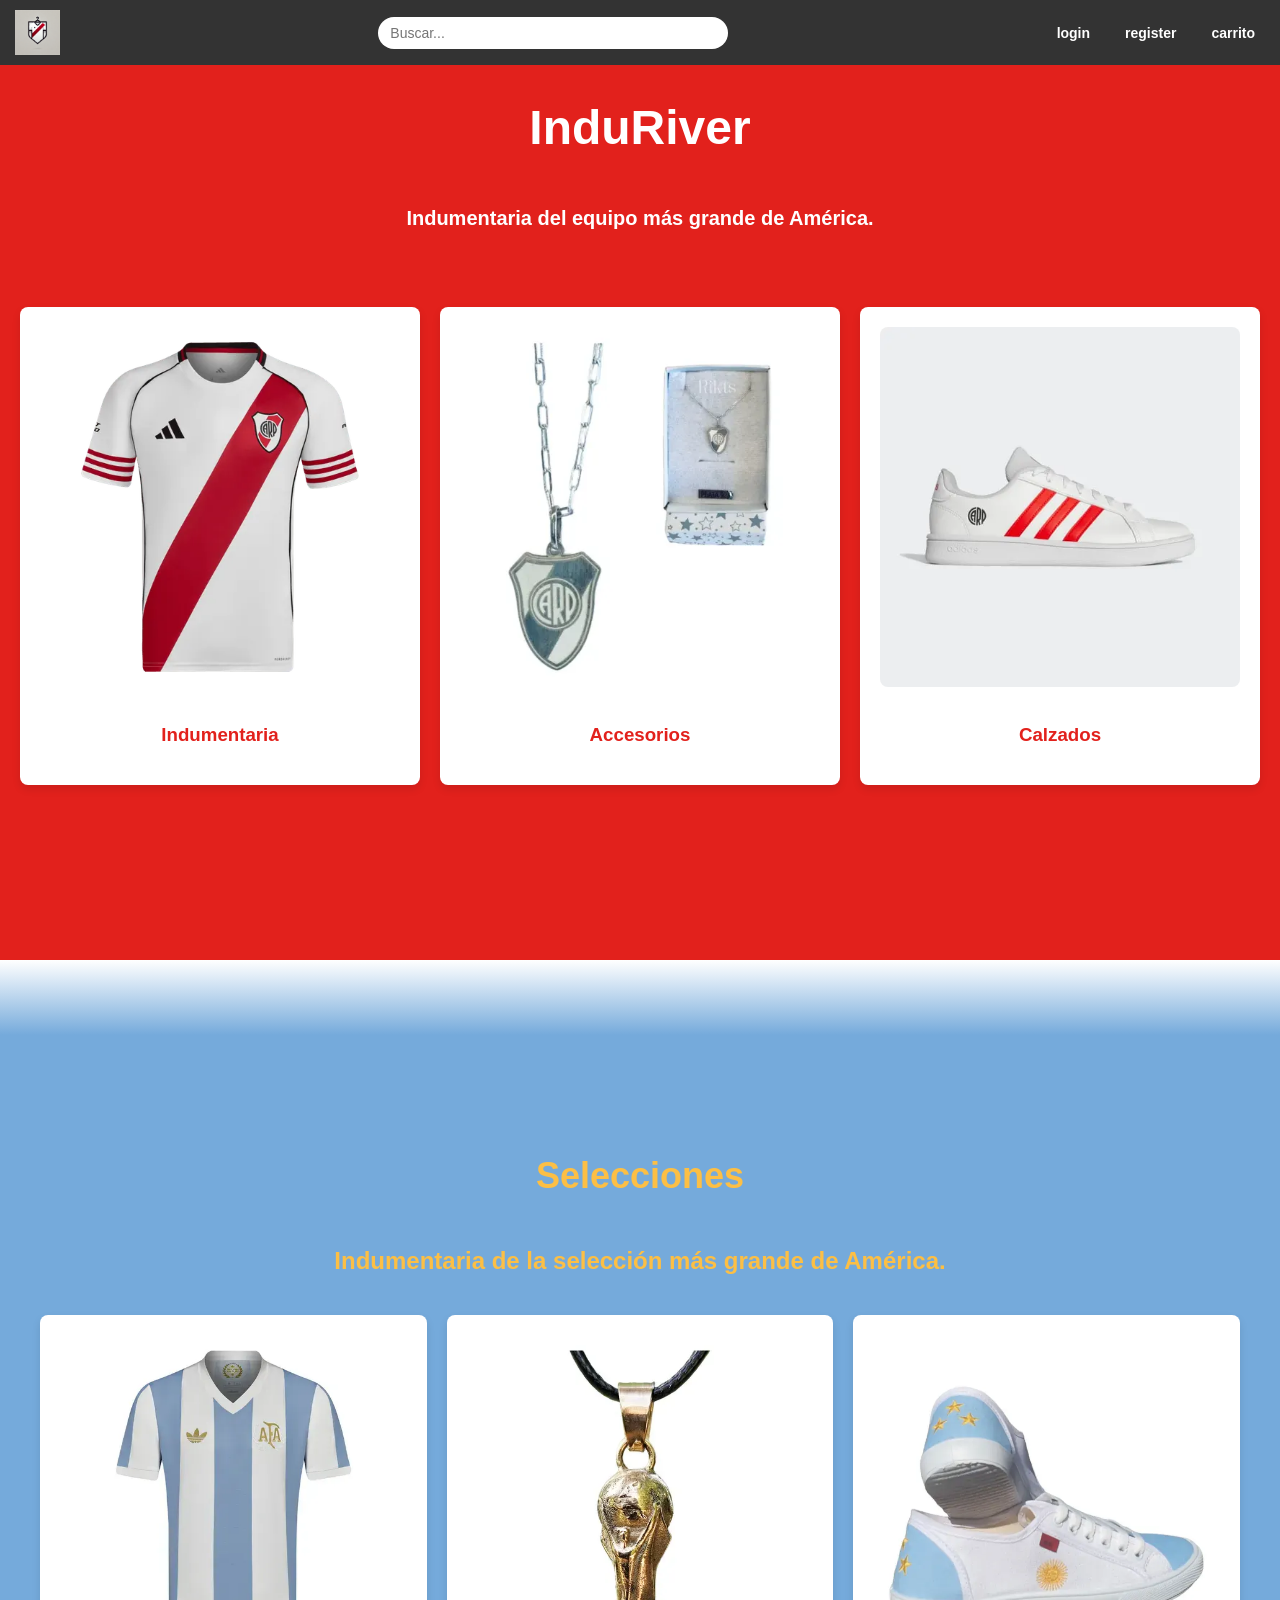
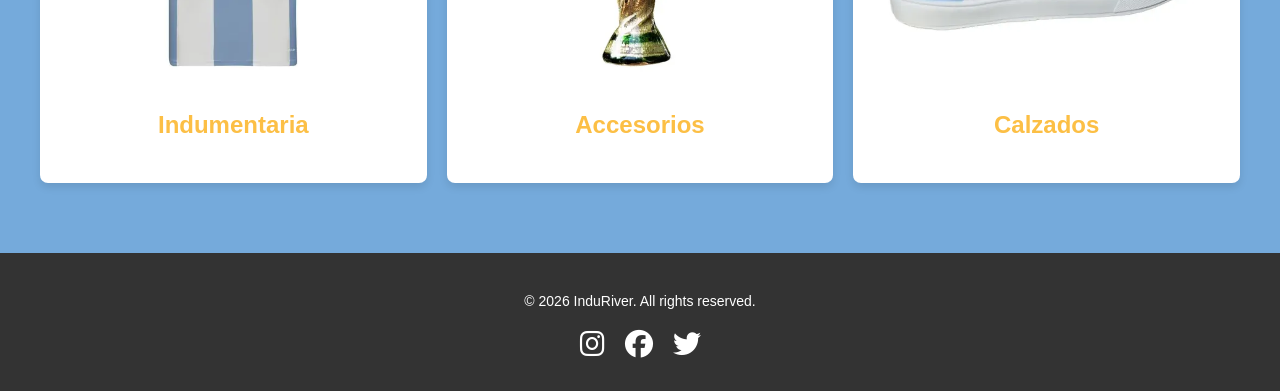
<file: front/index.html>
<!DOCTYPE html>
<html lang="es">
<head>
    <meta charset="UTF-8">
    <meta name="viewport" content="width=device-width, initial-scale=1.0">
    <link rel="stylesheet" href="https://cdnjs.cloudflare.com/ajax/libs/font-awesome/6.4.0/css/all.min.css">
    <link rel="stylesheet" href="index.css">
    <title>InduRiver - Indumentaria del Equipo más Grande de América</title>
</head>
<body>
    <!-- header -->
    <div class="header">
        <div class="icono"><a href="index.html"><img src="img/logo.webp" alt="Logo InduRiver"></a></div>
        <div class="busquera">
            <input type="search" class="search-input" placeholder="Buscar..." aria-label="Buscar">
        </div>
        
        <input type="checkbox" id="menu-toggle" class="menu-toggle">
        <label for="menu-toggle" class="menu-btn"><i class="fas fa-bars"></i></label>
        
        <div class="header-actions">
            <div class="login"><a href="login.html">login</a></div>
            <div class="register"><a href="Register.html">register</a></div>
            <div class="carrito"><a href="backendFunc.html">carrito</a></div>
        </div>
    </div>

    <!-- main -->
    <h1 class="indexMainTitle">InduRiver</h1>
    <h2 class="IndexSubTittle">Indumentaria del equipo más grande de América.</h2>
    
    <div class="productos">
        <div class="producto">
            <a href="indumentariaRiver.html">
                <img src="img/camisetariver.webp" alt="Indumentaria River" class="img">
                <h3>Indumentaria</h3>
            </a>
        </div>
        <div class="producto">
            <a href="accesoriosRiver.html">
                <img src="img/collarriver.webp" alt="Accesorios River" class="img">
                <h3>Accesorios</h3>
            </a>
        </div>
        <div class="producto">
            <a href="calzadosRiver.html">
                <img src="img/ZapatillasRiver.webp" alt="Calzados River" class="img">
                <h3>Calzados</h3>
            </a>
        </div>
    </div>

    <div class="separador"></div>

    <!-- Selecciones -->
    <div class="sectionselecciones">
        <h2 class="SeleccionesSubTitle">Selecciones</h2>
        <h2 class="SeleccionesMiniSubTitle">Indumentaria de la selección más grande de América.</h2>
        <div class="selecionesProductos">
            <div class="seleccionproducto">
                <a href="indumentariaSeleccion.html">
                    <img src="img/camisetaArgentina.webp" alt="Indumentaria Selección" class="img">
                    <h3 class="SeleccionesMiniSubTitle">Indumentaria</h3>
                </a>
            </div>
            <div class="seleccionproducto">
                <a href="accesoriosSeleccion.html">
                    <img src="img/collarArgentina.webp" alt="Accesorios Selección" class="img">
                    <h3 class="SeleccionesMiniSubTitle">Accesorios</h3>
                </a>
            </div>
            <div class="seleccionproducto">
                <a href="calzadosSeleccion.html">
                    <img src="img/ZapatillasArgentina.webp" alt="Calzados Selección" class="img">
                    <h3 class="SeleccionesMiniSubTitle">Calzados</h3>
                </a>
            </div>
        </div>
    </div>

    <!-- footer -->
    <footer>
        <p class="footerText">© 2026 InduRiver. All rights reserved.</p>
        <div class="footer-links">
            <a href="https://www.instagram.com/induriver" class="footerlink" title="Instagram">
                <i class="fab fa-instagram"></i>
            </a>
            <a href="https://www.facebook.com/induriver" class="footerlink" title="Facebook">
                <i class="fab fa-facebook"></i>
            </a>
            <a href="https://www.twitter.com/induriver" class="footerlink" title="Twitter">
                <i class="fab fa-twitter"></i>
            </a>
        </div>
    </footer>
</body>
</html>
</file>
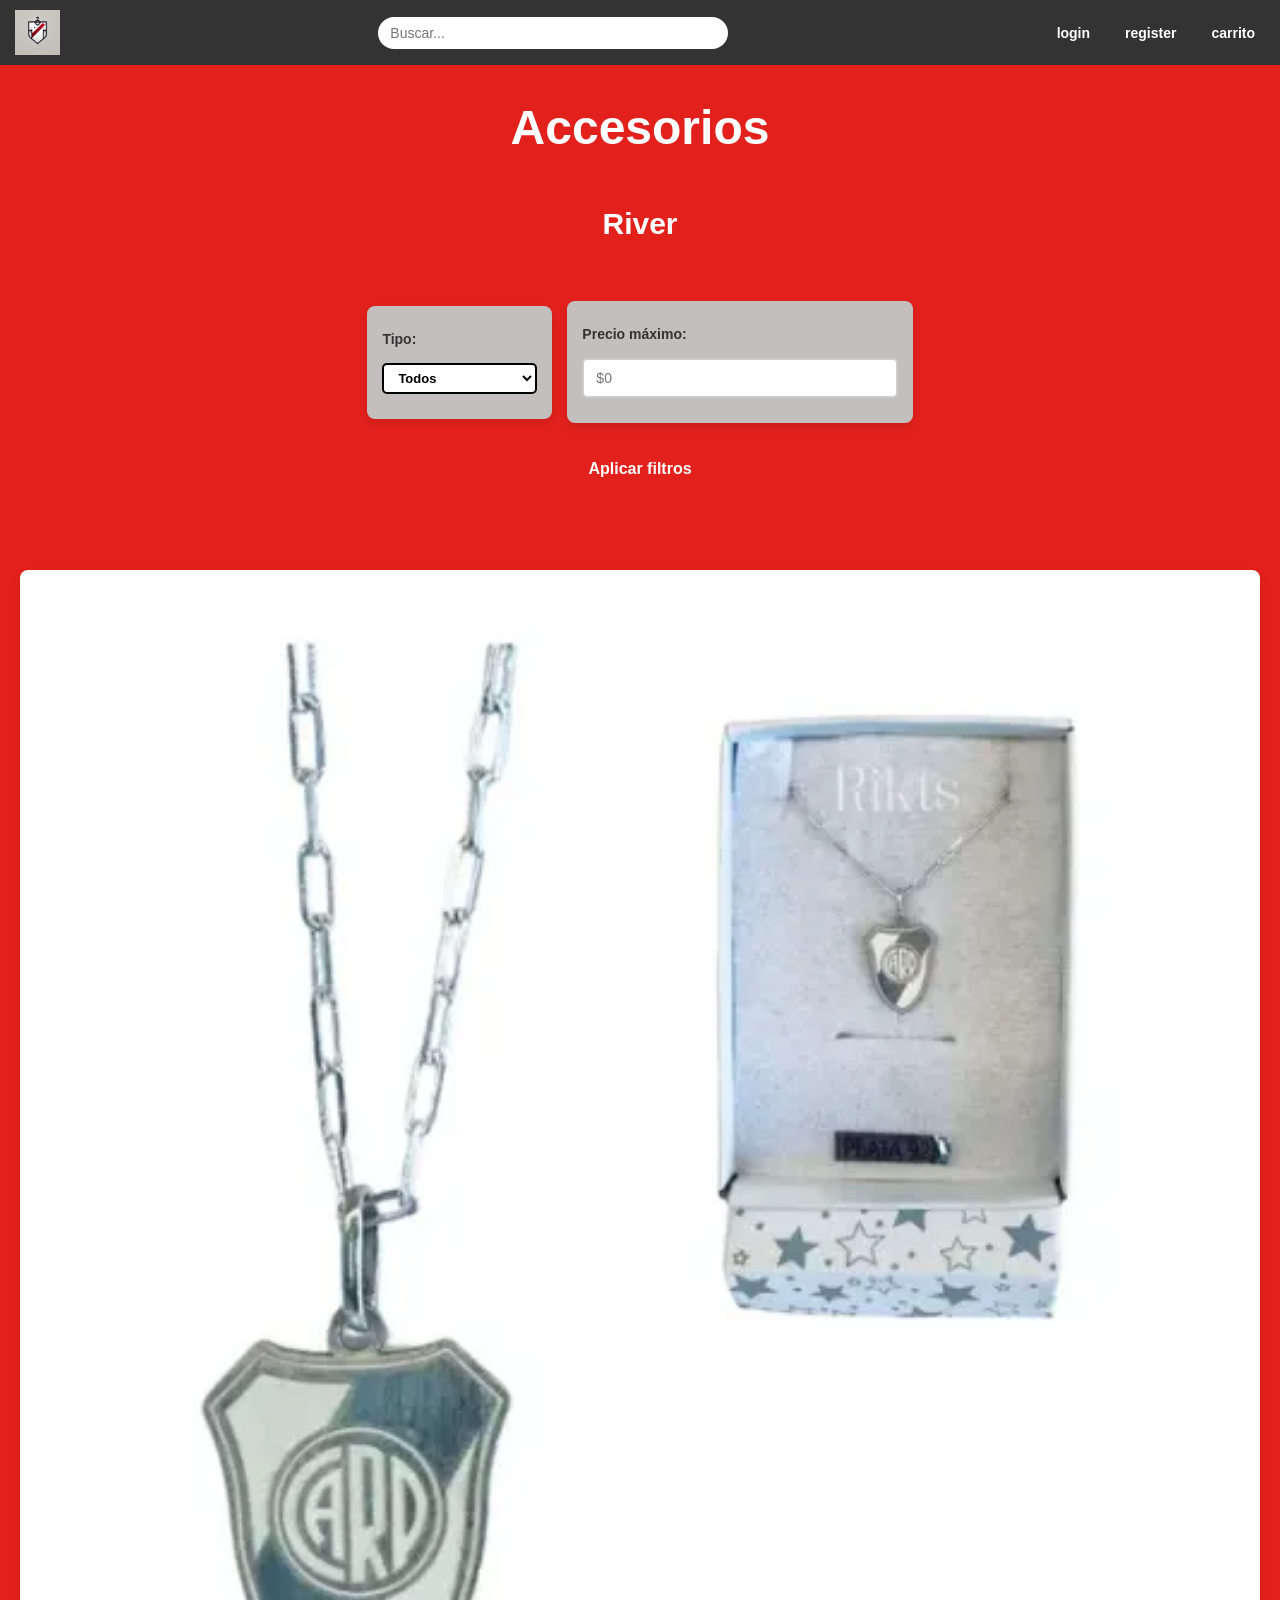
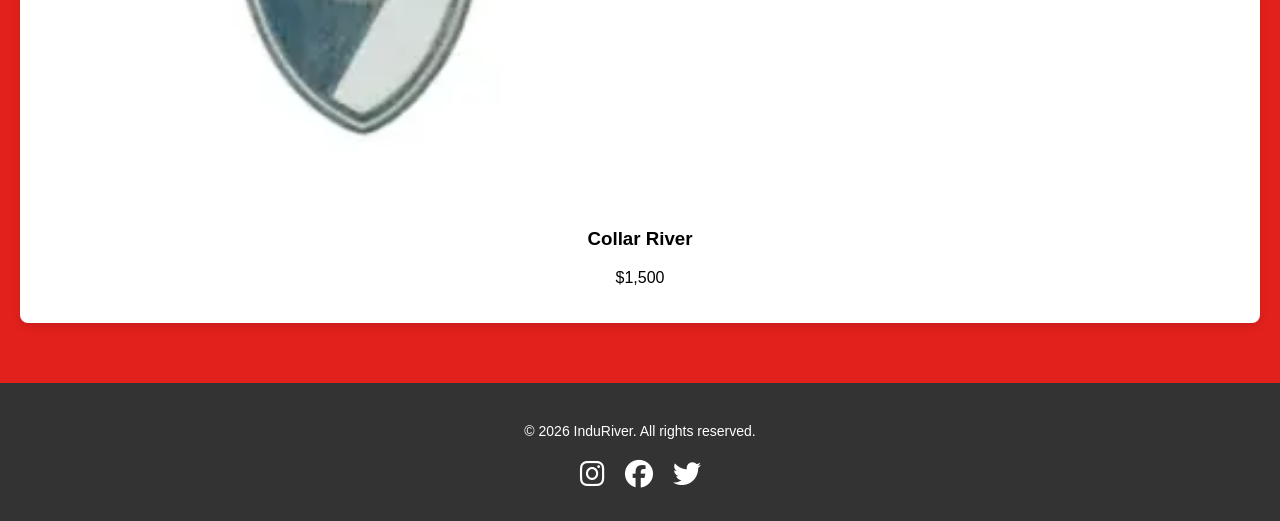
<file: front/accesoriosRiver.html>
<!DOCTYPE html>
<html lang="es">
<head>
    <meta charset="UTF-8">
    <meta name="viewport" content="width=device-width, initial-scale=1.0">
    <link rel="stylesheet" href="https://cdnjs.cloudflare.com/ajax/libs/font-awesome/6.4.0/css/all.min.css">
    <link rel="stylesheet" href="index.css">
    <title>Accesorios River - InduRiver</title>
</head>
<body>
    <div class="header">
        <div class="icono"><a href="index.html"><img src="img/logo.webp" alt="Logo InduRiver"></a></div>
        <div class="busquera">
            <input type="search" class="search-input" placeholder="Buscar..." aria-label="Buscar">
        </div>
        
        <input type="checkbox" id="menu-toggle" class="menu-toggle">
        <label for="menu-toggle" class="menu-btn"><i class="fas fa-bars"></i></label>
        
        <div class="header-actions">
            <div class="login"><a href="login.html">login</a></div>
            <div class="register"><a href="Register.html">register</a></div>
            <div class="carrito"><a href="backendFunc.html">carrito</a></div>
        </div>
    </div>

    <h1 class="InduTittle">Accesorios</h1>
    <h2 class="InduSubTittle">River</h2>
    
    <div class="filtros">
        <div class="filtro-item">
            <label for="tipo">Tipo:</label>
            <select id="tipo" name="tipo">
                <option value="todos">Todos</option>
                <option value="gorras">Gorras</option>
                <option value="bufandas">Bufandas</option>
                <option value="cinturones">Cinturones</option>
                <option value="mochilas">Mochilas</option>
            </select>
        </div>
        <div class="filtro-item">
            <label for="precio">Precio máximo:</label>
            <input type="number" id="precio" name="precio" min="0" step="10" placeholder="$0" class="precio">
        </div>
        <button type="button" class="aplicar-filtros">Aplicar filtros</button>
    </div>

    <div class="productos">
        <!-- Los productos se cargarían aquí desde el backend -->
        <div class="producto">
            <img src="img/collarriver.webp" alt="Collar River" class="img">
            <h3>Collar River</h3>
            <p>$1,500</p>
        </div>
    </div>

    <footer>
        <p class="footerText">© 2026 InduRiver. All rights reserved.</p>
        <div class="footer-links">
            <a href="https://www.instagram.com/induriver" class="footerlink" title="Instagram">
                <i class="fab fa-instagram"></i>
            </a>
            <a href="https://www.facebook.com/induriver" class="footerlink" title="Facebook">
                <i class="fab fa-facebook"></i>
            </a>
            <a href="https://www.twitter.com/induriver" class="footerlink" title="Twitter">
                <i class="fab fa-twitter"></i>
            </a>
        </div>
    </footer>

    <script src="fecth.js"></script>
</body>
</html>
</file>
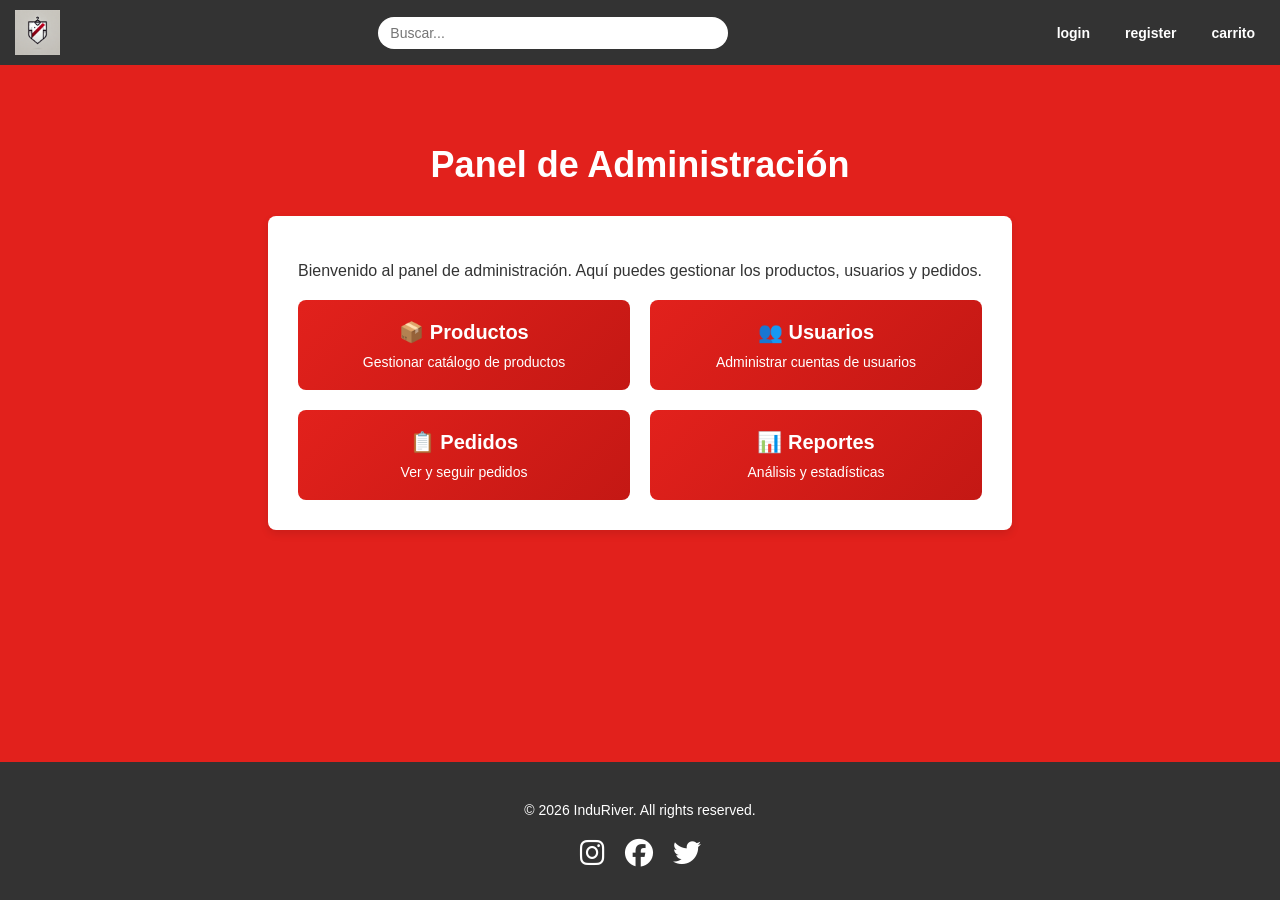
<file: front/admin-panel.html>
<!DOCTYPE html>
<html lang="es">
<head>
    <meta charset="UTF-8">
    <meta name="viewport" content="width=device-width, initial-scale=1.0">
    <link rel="stylesheet" href="https://cdnjs.cloudflare.com/ajax/libs/font-awesome/6.4.0/css/all.min.css">
    <link rel="stylesheet" href="index.css">
    <title>Panel Admin - InduRiver</title>
    <style>
        .admin-container {
            max-width: 1200px;
            margin: 100px auto 40px;
            padding: 20px;
        }
        
        .admin-title {
            color: white;
            font-size: clamp(24px, 5vw, 36px);
            text-align: center;
            margin-bottom: 30px;
        }
        
        .admin-content {
            background-color: white;
            border-radius: 8px;
            padding: 30px;
            box-shadow: 0 4px 8px rgba(0, 0, 0, 0.1);
        }
        
        .admin-grid {
            display: grid;
            grid-template-columns: repeat(auto-fit, minmax(250px, 1fr));
            gap: 20px;
            margin-top: 20px;
        }
        
        .admin-card {
            background: linear-gradient(135deg, #E2211C, #c41814);
            color: white;
            padding: 20px;
            border-radius: 8px;
            text-align: center;
            cursor: pointer;
            transition: transform 0.3s ease, box-shadow 0.3s ease;
        }
        
        .admin-card:hover {
            transform: translateY(-5px);
            box-shadow: 0 6px 12px rgba(226, 33, 28, 0.3);
        }
        
        .admin-card h3 {
            margin: 0;
            font-size: 20px;
        }
        
        .admin-card p {
            font-size: 14px;
            margin: 10px 0 0;
        }
        
        @media (max-width: 768px) {
            .admin-container {
                margin-top: 80px;
                padding: 15px;
            }
            
            .admin-content {
                padding: 20px;
            }
        }
        
        @media (max-width: 480px) {
            .admin-container {
                margin-top: 70px;
                padding: 10px;
            }
            
            .admin-content {
                padding: 15px;
            }
            
            .admin-card {
                padding: 15px;
            }
        }
    </style>
</head>
<body>
    <div class="header">
        <div class="icono"><a href="index.html"><img src="img/logo.webp" alt="Logo InduRiver"></a></div>
        <div class="busquera">
            <input type="search" class="search-input" placeholder="Buscar..." aria-label="Buscar">
        </div>
        
        <input type="checkbox" id="menu-toggle" class="menu-toggle">
        <label for="menu-toggle" class="menu-btn"><i class="fas fa-bars"></i></label>
        
        <div class="header-actions">
            <div class="login"><a href="login.html">login</a></div>
            <div class="register"><a href="Register.html">register</a></div>
            <div class="carrito"><a href="backendFunc.html">carrito</a></div>
        </div>
    </div>

    <div class="admin-container">
        <h1 class="admin-title">Panel de Administración</h1>
        
        <div class="admin-content">
            <p style="text-align: center; color: #333; font-size: 16px;">
                Bienvenido al panel de administración. Aquí puedes gestionar los productos, usuarios y pedidos.
            </p>
            
            <div class="admin-grid">
                <div class="admin-card">
                    <h3>📦 Productos</h3>
                    <p>Gestionar catálogo de productos</p>
                </div>
                <div class="admin-card">
                    <h3>👥 Usuarios</h3>
                    <p>Administrar cuentas de usuarios</p>
                </div>
                <div class="admin-card">
                    <h3>📋 Pedidos</h3>
                    <p>Ver y seguir pedidos</p>
                </div>
                <div class="admin-card">
                    <h3>📊 Reportes</h3>
                    <p>Análisis y estadísticas</p>
                </div>
            </div>
        </div>
    </div>

    <footer>
        <p class="footerText">© 2026 InduRiver. All rights reserved.</p>
        <div class="footer-links">
            <a href="https://www.instagram.com/induriver" class="footerlink" title="Instagram">
                <i class="fab fa-instagram"></i>
            </a>
            <a href="https://www.facebook.com/induriver" class="footerlink" title="Facebook">
                <i class="fab fa-facebook"></i>
            </a>
            <a href="https://www.twitter.com/induriver" class="footerlink" title="Twitter">
                <i class="fab fa-twitter"></i>
            </a>
        </div>
    </footer>
</body>
</html>
</file>
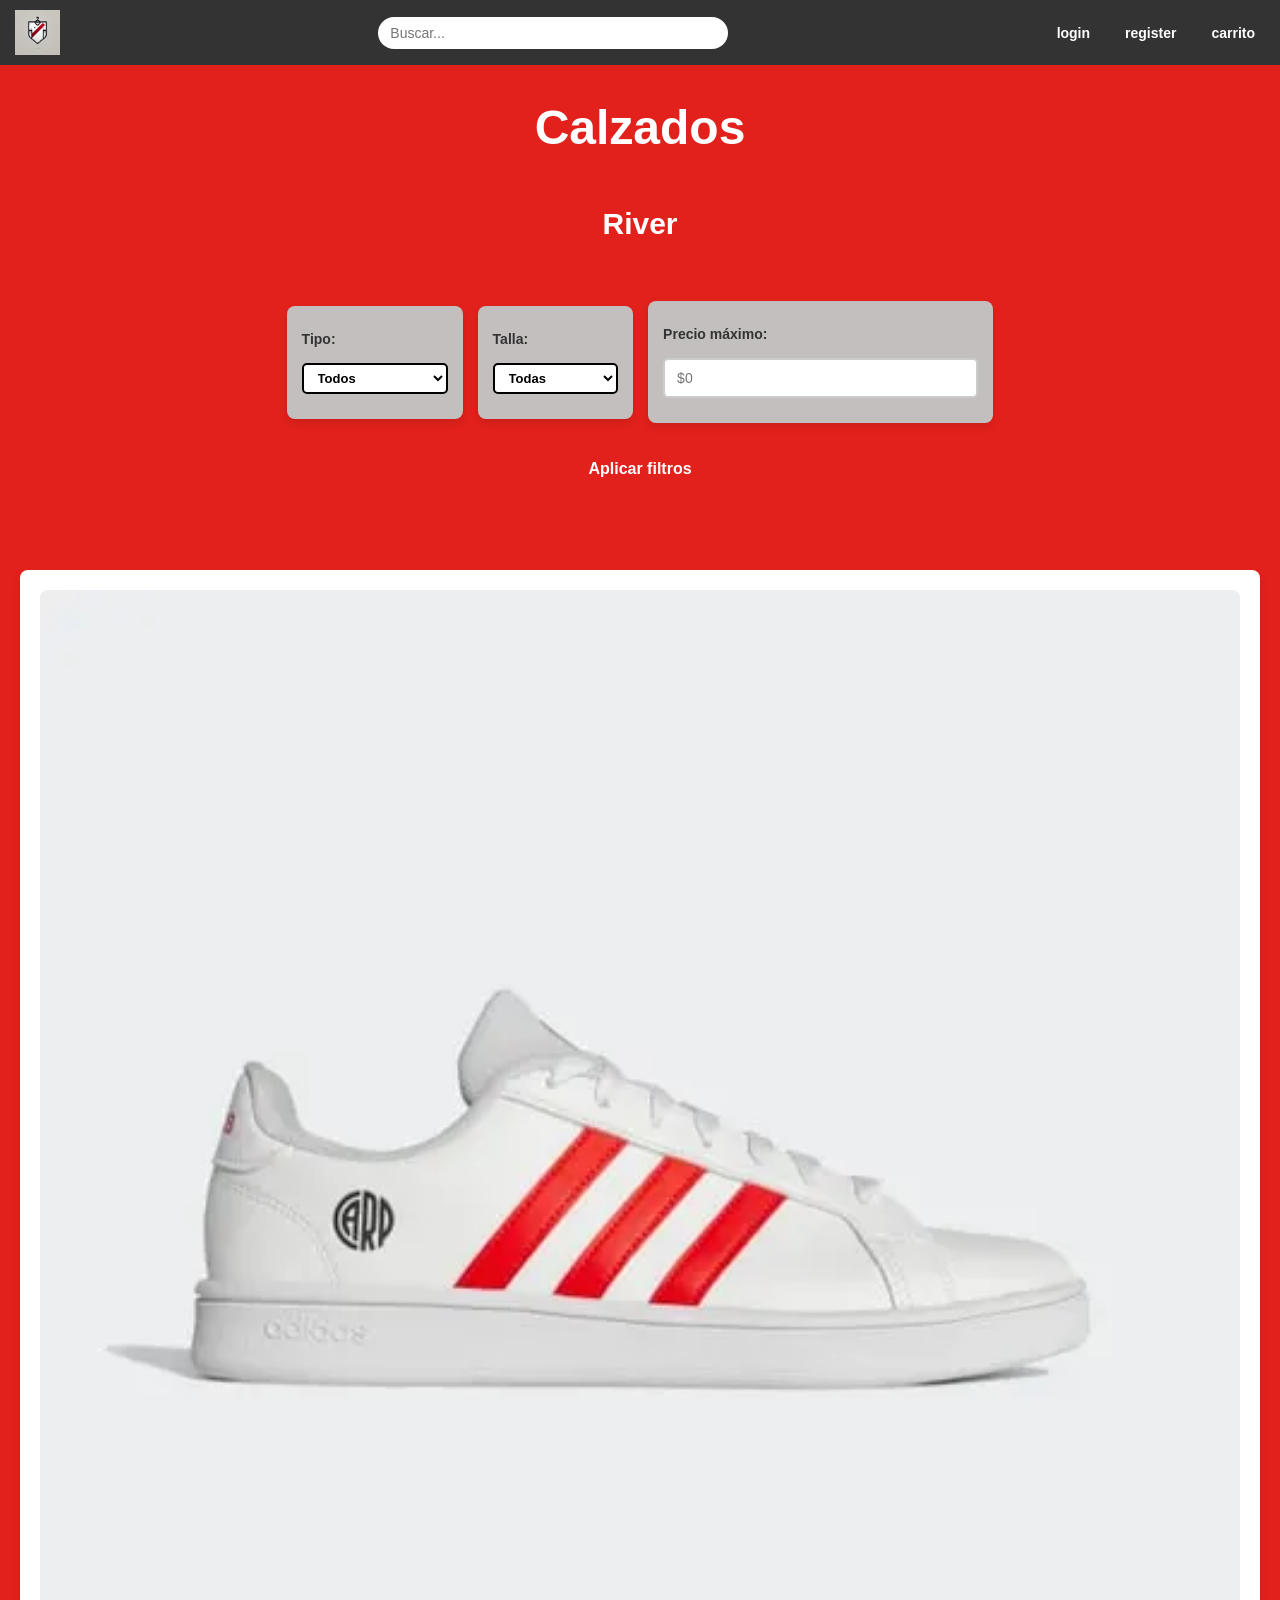
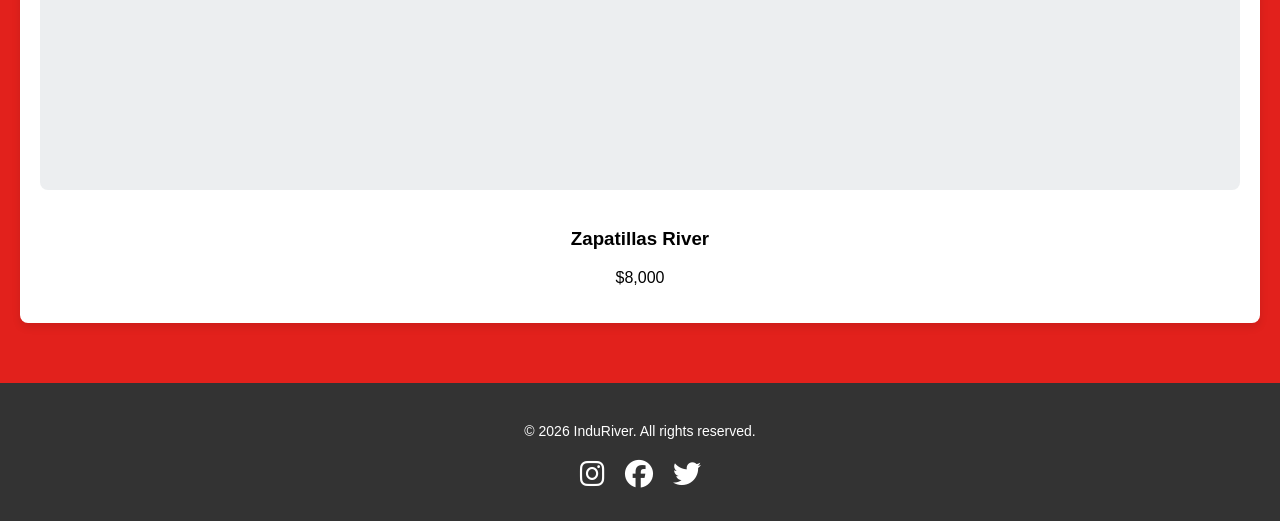
<file: front/calzadosRiver.html>
<!DOCTYPE html>
<html lang="es">
<head>
    <meta charset="UTF-8">
    <meta name="viewport" content="width=device-width, initial-scale=1.0">
    <link rel="stylesheet" href="https://cdnjs.cloudflare.com/ajax/libs/font-awesome/6.4.0/css/all.min.css">
    <link rel="stylesheet" href="index.css">
    <title>Calzados River - InduRiver</title>
</head>
<body>
    <div class="header">
        <div class="icono"><a href="index.html"><img src="img/logo.webp" alt="Logo InduRiver"></a></div>
        <div class="busquera">
            <input type="search" class="search-input" placeholder="Buscar..." aria-label="Buscar">
        </div>
        
        <input type="checkbox" id="menu-toggle" class="menu-toggle">
        <label for="menu-toggle" class="menu-btn"><i class="fas fa-bars"></i></label>
        
        <div class="header-actions">
            <div class="login"><a href="login.html">login</a></div>
            <div class="register"><a href="Register.html">register</a></div>
            <div class="carrito"><a href="backendFunc.html">carrito</a></div>
        </div>
    </div>

    <h1 class="InduTittle">Calzados</h1>
    <h2 class="InduSubTittle">River</h2>
    
    <div class="filtros">
        <div class="filtro-item">
            <label for="tipo">Tipo:</label>
            <select id="tipo" name="tipo">
                <option value="todos">Todos</option>
                <option value="zapatos">Zapatos</option>
                <option value="zapatillas">Zapatillas</option>
                <option value="botas">Botas</option>
            </select>
        </div>
        <div class="filtro-item">
            <label for="talla">Talla:</label>
            <select id="talla" name="talla">
                <option value="todas">Todas</option>
                <option value="35">35</option>
                <option value="36">36</option>
                <option value="37">37</option>
                <option value="38">38</option>
                <option value="39">39</option>
                <option value="40">40</option>
                <option value="41">41</option>
                <option value="42">42</option>
                <option value="43">43</option>
                <option value="44">44</option>
                <option value="45">45</option>
            </select>
        </div>
        <div class="filtro-item">
            <label for="precio">Precio máximo:</label>
            <input type="number" id="precio" name="precio" min="0" step="10" placeholder="$0" class="precio">
        </div>
        <button type="button" class="aplicar-filtros">Aplicar filtros</button>
    </div>

    <div class="productos">
        <!-- Los productos se cargarían aquí desde el backend -->
        <div class="producto">
            <img src="img/ZapatillasRiver.webp" alt="Zapatillas River" class="img">
            <h3>Zapatillas River</h3>
            <p>$8,000</p>
        </div>
    </div>

    <footer>
        <p class="footerText">© 2026 InduRiver. All rights reserved.</p>
        <div class="footer-links">
            <a href="https://www.instagram.com/induriver" class="footerlink" title="Instagram">
                <i class="fab fa-instagram"></i>
            </a>
            <a href="https://www.facebook.com/induriver" class="footerlink" title="Facebook">
                <i class="fab fa-facebook"></i>
            </a>
            <a href="https://www.twitter.com/induriver" class="footerlink" title="Twitter">
                <i class="fab fa-twitter"></i>
            </a>
        </div>
    </footer>

    <script src="fecth.js"></script>
</body>
</html>
</file>
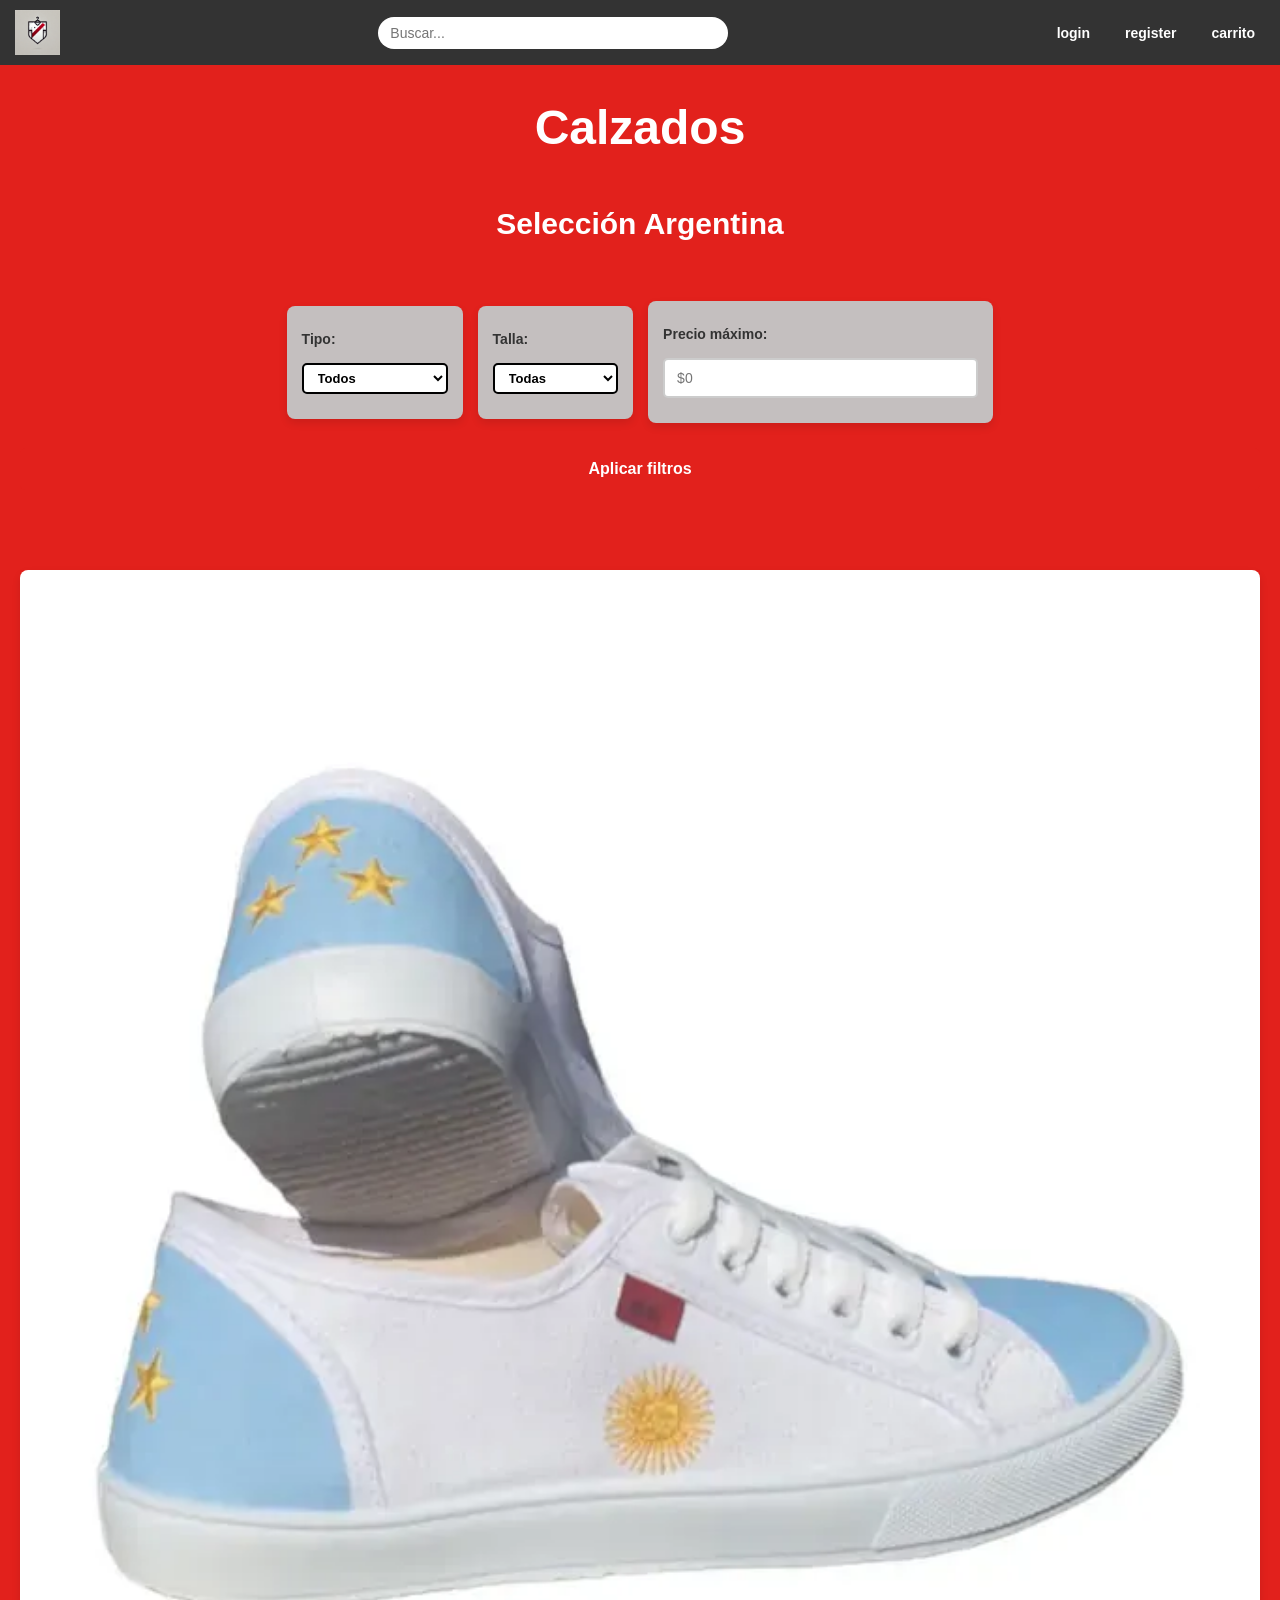
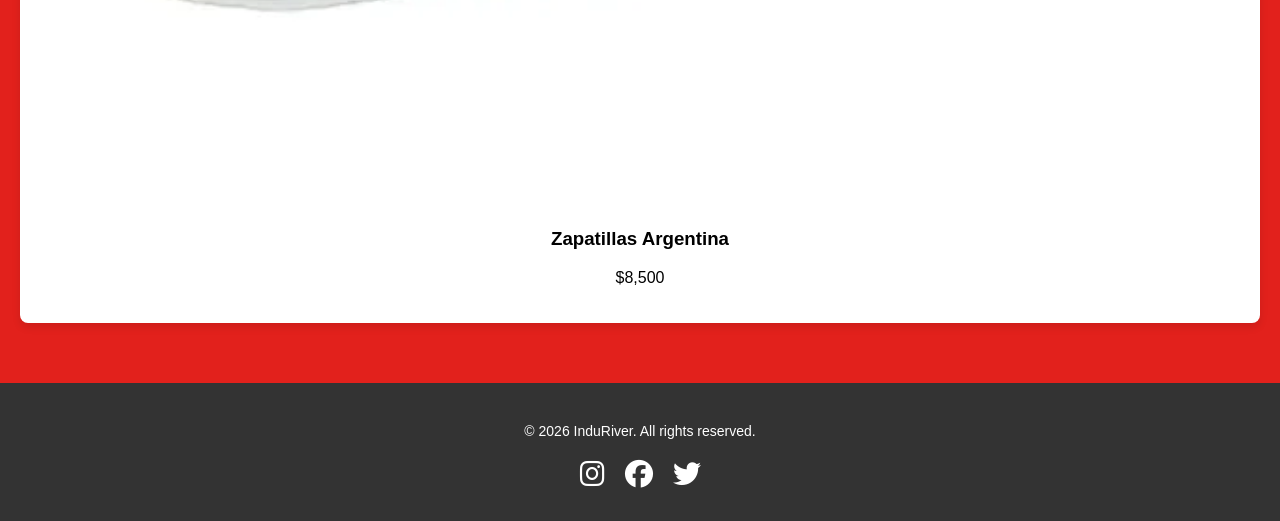
<file: front/calzadosSeleccion.html>
<!DOCTYPE html>
<html lang="es">
<head>
    <meta charset="UTF-8">
    <meta name="viewport" content="width=device-width, initial-scale=1.0">
    <link rel="stylesheet" href="https://cdnjs.cloudflare.com/ajax/libs/font-awesome/6.4.0/css/all.min.css">
    <link rel="stylesheet" href="index.css">
    <title>Calzados Selección - InduRiver</title>
</head>
<body>
    <div class="header">
        <div class="icono"><a href="index.html"><img src="img/logo.webp" alt="Logo InduRiver"></a></div>
        <div class="busquera">
            <input type="search" class="search-input" placeholder="Buscar..." aria-label="Buscar">
        </div>
        
        <input type="checkbox" id="menu-toggle" class="menu-toggle">
        <label for="menu-toggle" class="menu-btn"><i class="fas fa-bars"></i></label>
        
        <div class="header-actions">
            <div class="login"><a href="login.html">login</a></div>
            <div class="register"><a href="Register.html">register</a></div>
            <div class="carrito"><a href="backendFunc.html">carrito</a></div>
        </div>
    </div>

    <h1 class="InduTittle">Calzados</h1>
    <h2 class="InduSubTittle">Selección Argentina</h2>
    
    <div class="filtros">
        <div class="filtro-item">
            <label for="tipo">Tipo:</label>
            <select id="tipo" name="tipo">
                <option value="todos">Todos</option>
                <option value="zapatos">Zapatos</option>
                <option value="zapatillas">Zapatillas</option>
                <option value="botas">Botas</option>
            </select>
        </div>
        <div class="filtro-item">
            <label for="talla">Talla:</label>
            <select id="talla" name="talla">
                <option value="todas">Todas</option>
                <option value="35">35</option>
                <option value="36">36</option>
                <option value="37">37</option>
                <option value="38">38</option>
                <option value="39">39</option>
                <option value="40">40</option>
                <option value="41">41</option>
                <option value="42">42</option>
                <option value="43">43</option>
                <option value="44">44</option>
                <option value="45">45</option>
            </select>
        </div>
        <div class="filtro-item">
            <label for="precio">Precio máximo:</label>
            <input type="number" id="precio" name="precio" min="0" step="10" placeholder="$0" class="precio">
        </div>
        <button type="button" class="aplicar-filtros">Aplicar filtros</button>
    </div>

    <div class="productos">
        <!-- Los productos se cargarían aquí desde el backend -->
        <div class="producto">
            <img src="img/ZapatillasArgentina.webp" alt="Zapatillas Argentina" class="img">
            <h3>Zapatillas Argentina</h3>
            <p>$8,500</p>
        </div>
    </div>

    <footer>
        <p class="footerText">© 2026 InduRiver. All rights reserved.</p>
        <div class="footer-links">
            <a href="https://www.instagram.com/induriver" class="footerlink" title="Instagram">
                <i class="fab fa-instagram"></i>
            </a>
            <a href="https://www.facebook.com/induriver" class="footerlink" title="Facebook">
                <i class="fab fa-facebook"></i>
            </a>
            <a href="https://www.twitter.com/induriver" class="footerlink" title="Twitter">
                <i class="fab fa-twitter"></i>
            </a>
        </div>
    </footer>

    <script src="fecth.js"></script>
</body>
</html>
</file>
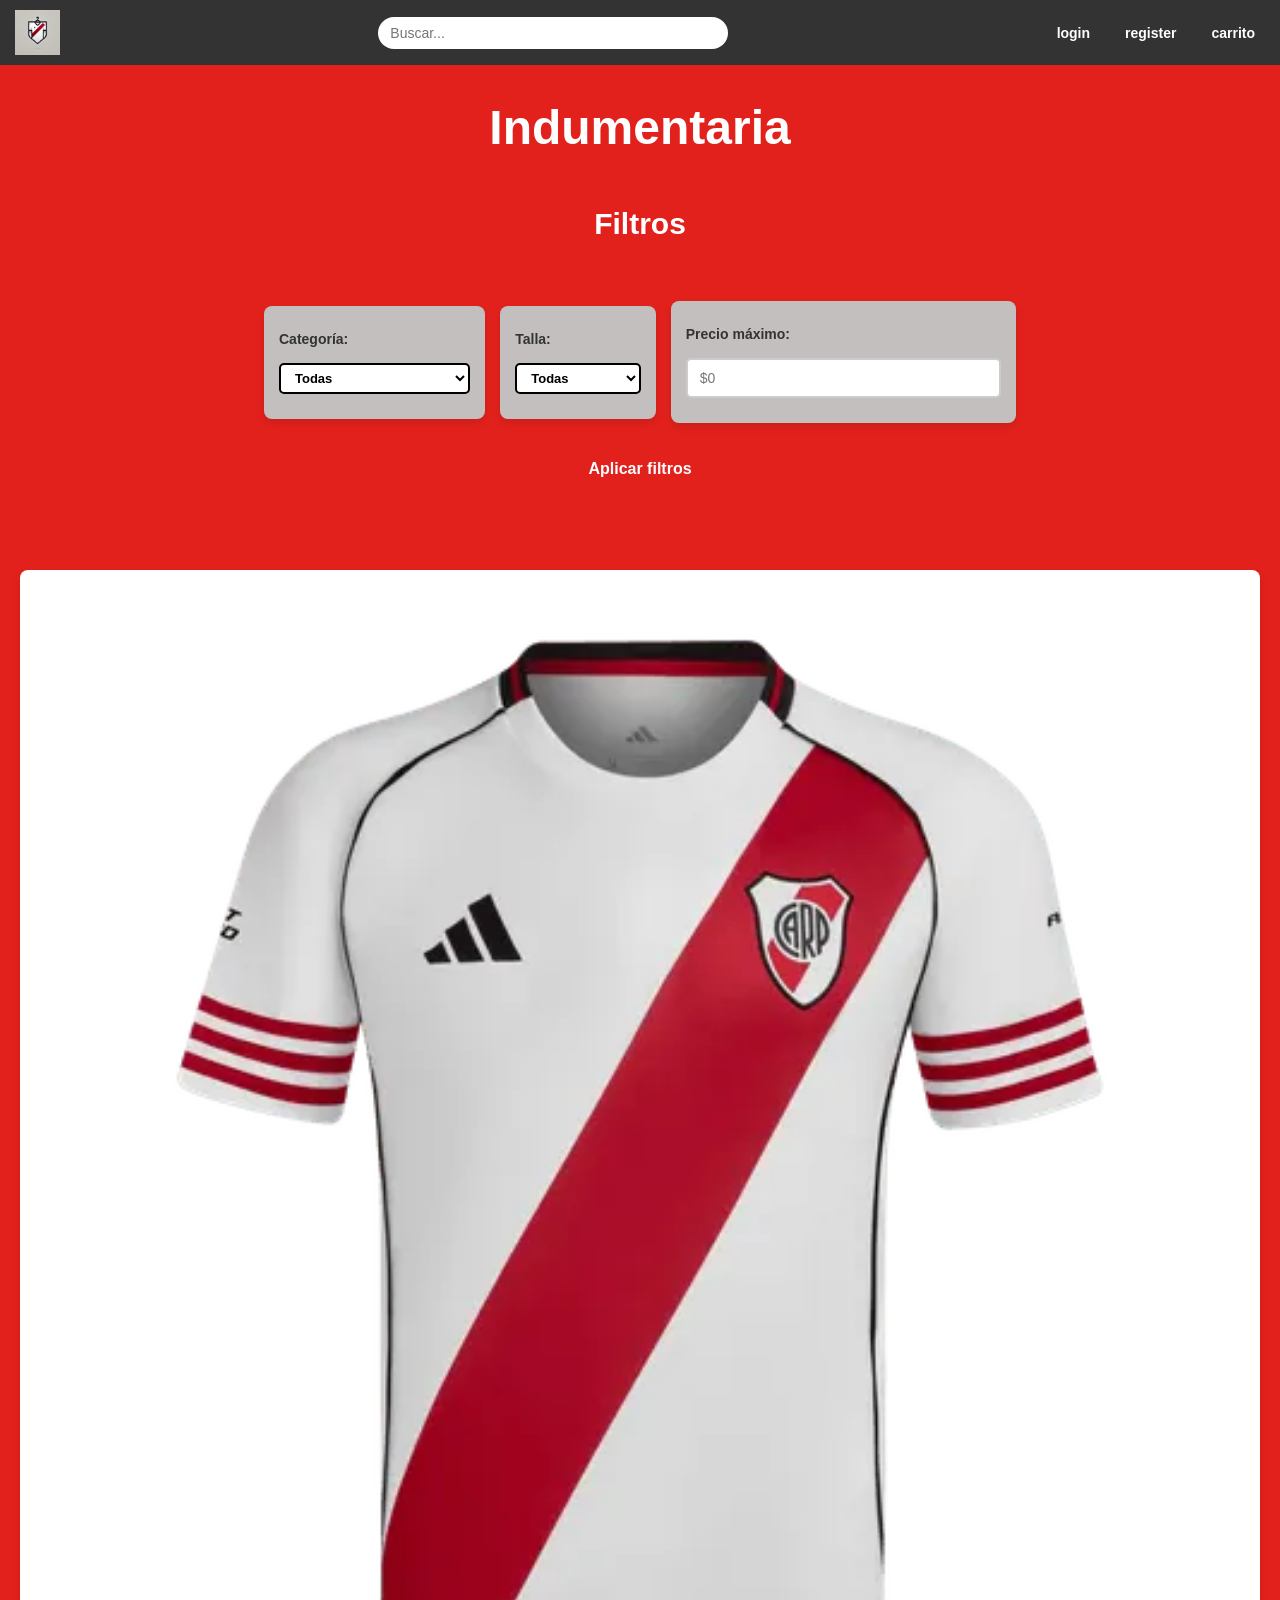
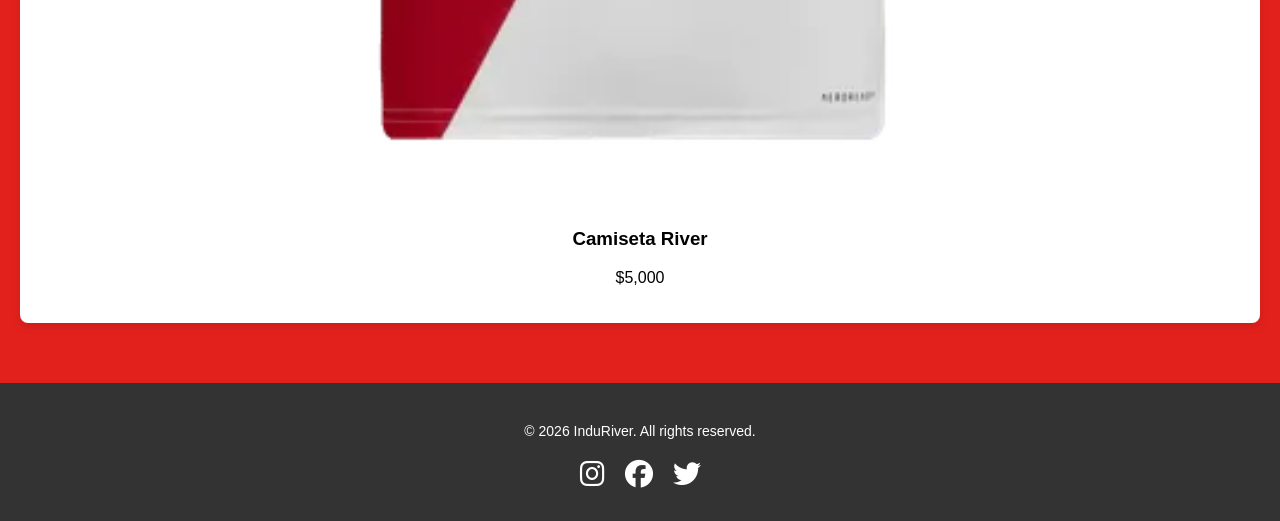
<file: front/indumentariaRiver.html>
<!DOCTYPE html>
<html lang="es">
<head>
    <meta charset="UTF-8">
    <meta name="viewport" content="width=device-width, initial-scale=1.0">
    <link rel="stylesheet" href="https://cdnjs.cloudflare.com/ajax/libs/font-awesome/6.4.0/css/all.min.css">
    <link rel="stylesheet" href="index.css">
    <title>Indumentaria River - InduRiver</title>
</head>
<body>
    <div class="header">
        <div class="icono"><a href="index.html"><img src="img/logo.webp" alt="Logo InduRiver"></a></div>
        <div class="busquera">
            <input type="search" class="search-input" placeholder="Buscar..." aria-label="Buscar">
        </div>
        
        <input type="checkbox" id="menu-toggle" class="menu-toggle">
        <label for="menu-toggle" class="menu-btn"><i class="fas fa-bars"></i></label>
        
        <div class="header-actions">
            <div class="login"><a href="login.html">login</a></div>
            <div class="register"><a href="Register.html">register</a></div>
            <div class="carrito"><a href="backendFunc.html">carrito</a></div>
        </div>
    </div>

    <h1 class="InduTittle">Indumentaria</h1>
    <h2 class="InduSubTittle">Filtros</h2>
    
    <div class="filtros">
        <div class="filtro-item">
            <label for="categoria">Categoría:</label>
            <select id="categoria" name="categoria">
                <option value="todas">Todas</option>
                <option value="camisetas">Camisetas</option>
                <option value="pantalones">Pantalones</option>
                <option value="shorts">Shorts</option>
                <option value="remeras">Remeras</option>
            </select>
        </div>
        <div class="filtro-item">
            <label for="talla">Talla:</label>
            <select id="talla" name="talla">
                <option value="todas">Todas</option>
                <option value="xs">XS</option>
                <option value="s">S</option>
                <option value="m">M</option>
                <option value="l">L</option>
                <option value="xl">XL</option>
                <option value="xxl">XXL</option>
            </select>
        </div>
        <div class="filtro-item">
            <label for="precio">Precio máximo:</label>
            <input type="number" id="precio" name="precio" min="0" step="10" placeholder="$0" class="precio">
        </div>
        <button type="button" class="aplicar-filtros">Aplicar filtros</button>
    </div>

    <div class="productos">
        <!-- Los productos se cargarían aquí desde el backend -->
        <div class="producto">
            <img src="img/camisetariver.webp" alt="Camiseta River" class="img">
            <h3>Camiseta River</h3>
            <p>$5,000</p>
        </div>
    </div>

    <footer>
        <p class="footerText">© 2026 InduRiver. All rights reserved.</p>
        <div class="footer-links">
            <a href="https://www.instagram.com/induriver" class="footerlink" title="Instagram">
                <i class="fab fa-instagram"></i>
            </a>
            <a href="https://www.facebook.com/induriver" class="footerlink" title="Facebook">
                <i class="fab fa-facebook"></i>
            </a>
            <a href="https://www.twitter.com/induriver" class="footerlink" title="Twitter">
                <i class="fab fa-twitter"></i>
            </a>
        </div>
    </footer>

    <script src="fecth.js"></script>
</body>
</html>
</file>
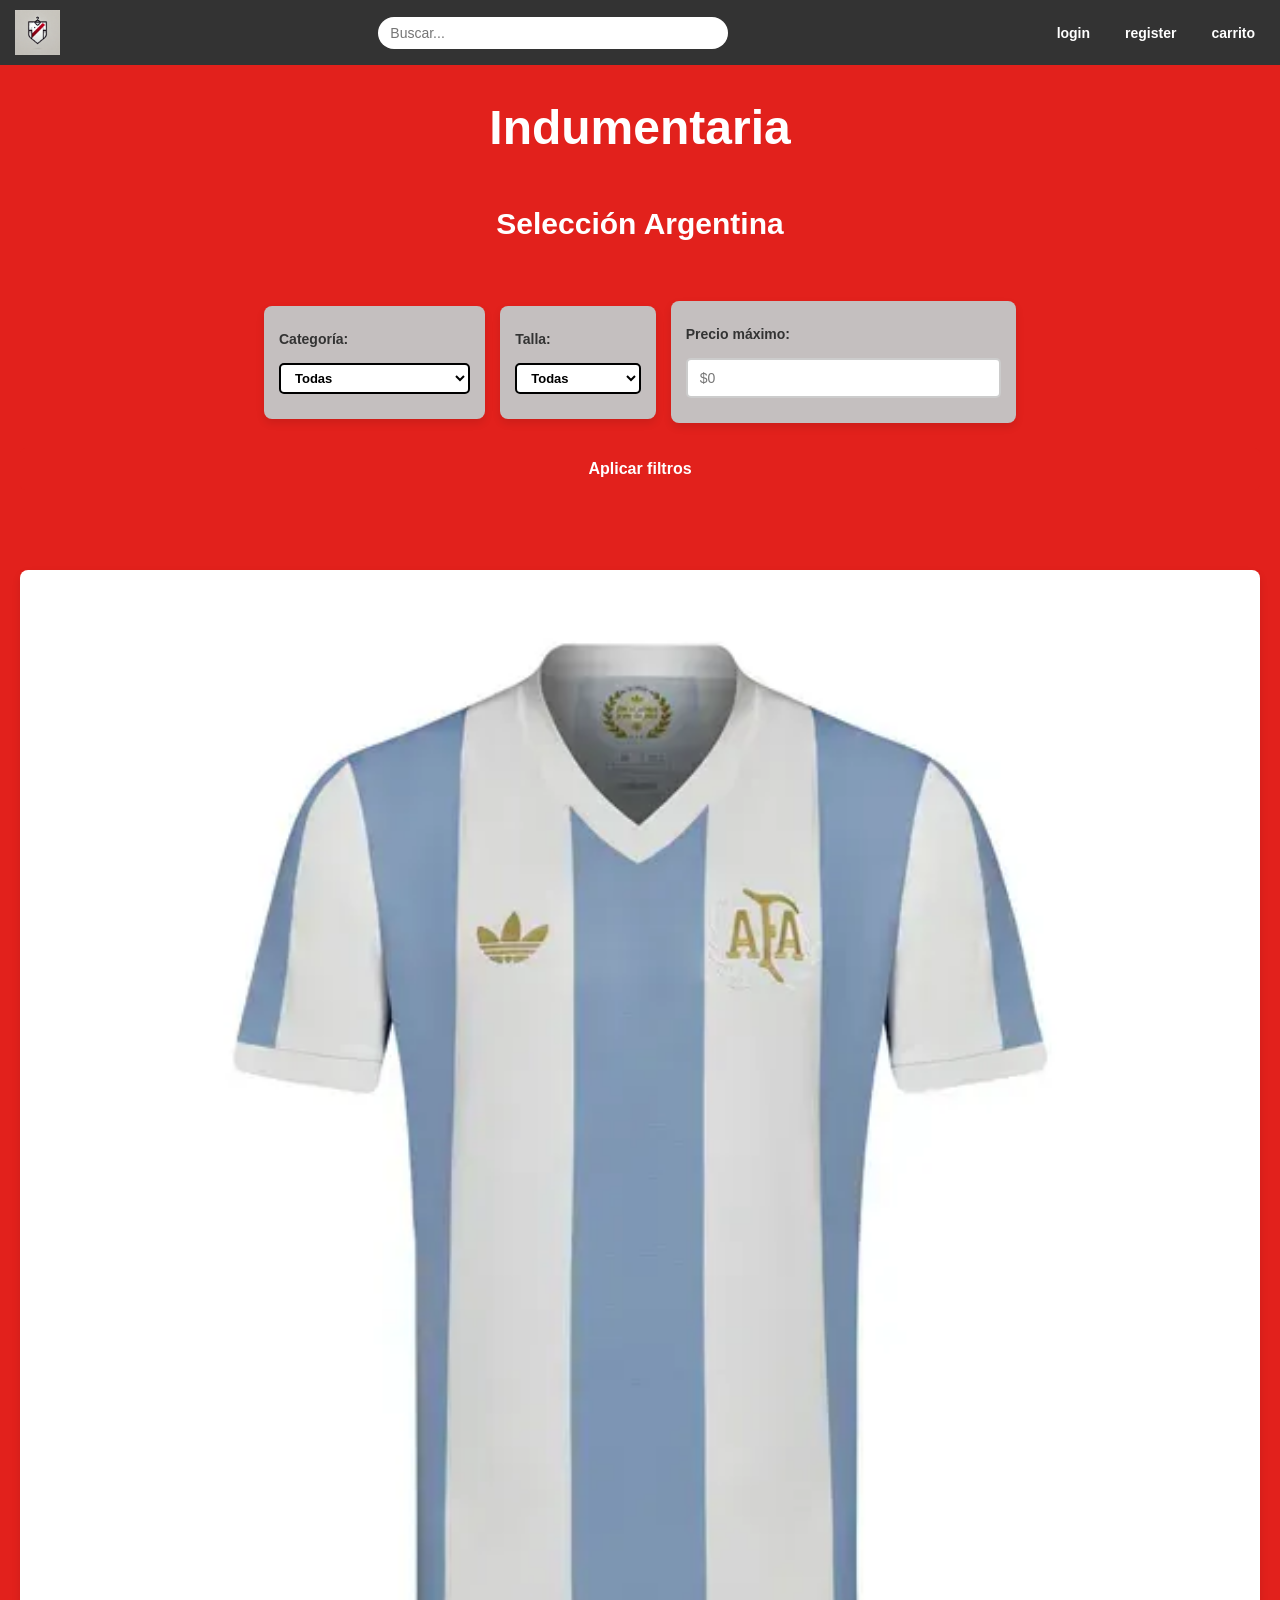
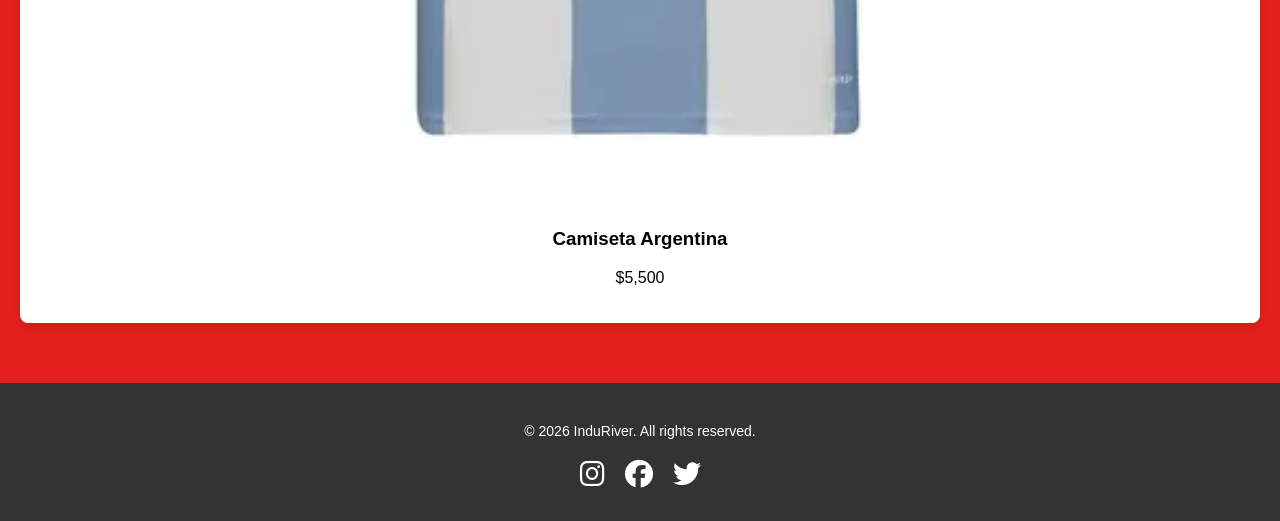
<file: front/indumentariaSeleccion.html>
<!DOCTYPE html>
<html lang="es">
<head>
    <meta charset="UTF-8">
    <meta name="viewport" content="width=device-width, initial-scale=1.0">
    <link rel="stylesheet" href="https://cdnjs.cloudflare.com/ajax/libs/font-awesome/6.4.0/css/all.min.css">
    <link rel="stylesheet" href="index.css">
    <title>Indumentaria Selección - InduRiver</title>
</head>
<body>
    <div class="header">
        <div class="icono"><a href="index.html"><img src="img/logo.webp" alt="Logo InduRiver"></a></div>
        <div class="busquera">
            <input type="search" class="search-input" placeholder="Buscar..." aria-label="Buscar">
        </div>
        
        <input type="checkbox" id="menu-toggle" class="menu-toggle">
        <label for="menu-toggle" class="menu-btn"><i class="fas fa-bars"></i></label>
        
        <div class="header-actions">
            <div class="login"><a href="login.html">login</a></div>
            <div class="register"><a href="Register.html">register</a></div>
            <div class="carrito"><a href="backendFunc.html">carrito</a></div>
        </div>
    </div>

    <h1 class="InduTittle">Indumentaria</h1>
    <h2 class="InduSubTittle">Selección Argentina</h2>
    
    <div class="filtros">
        <div class="filtro-item">
            <label for="categoria">Categoría:</label>
            <select id="categoria" name="categoria">
                <option value="todas">Todas</option>
                <option value="camisetas">Camisetas</option>
                <option value="pantalones">Pantalones</option>
                <option value="shorts">Shorts</option>
                <option value="remeras">Remeras</option>
            </select>
        </div>
        <div class="filtro-item">
            <label for="talla">Talla:</label>
            <select id="talla" name="talla">
                <option value="todas">Todas</option>
                <option value="xs">XS</option>
                <option value="s">S</option>
                <option value="m">M</option>
                <option value="l">L</option>
                <option value="xl">XL</option>
                <option value="xxl">XXL</option>
            </select>
        </div>
        <div class="filtro-item">
            <label for="precio">Precio máximo:</label>
            <input type="number" id="precio" name="precio" min="0" step="10" placeholder="$0" class="precio">
        </div>
        <button type="button" class="aplicar-filtros">Aplicar filtros</button>
    </div>

    <div class="productos">
        <!-- Los productos se cargarían aquí desde el backend -->
        <div class="producto">
            <img src="img/camisetaArgentina.webp" alt="Camiseta Argentina" class="img">
            <h3>Camiseta Argentina</h3>
            <p>$5,500</p>
        </div>
    </div>

    <footer>
        <p class="footerText">© 2026 InduRiver. All rights reserved.</p>
        <div class="footer-links">
            <a href="https://www.instagram.com/induriver" class="footerlink" title="Instagram">
                <i class="fab fa-instagram"></i>
            </a>
            <a href="https://www.facebook.com/induriver" class="footerlink" title="Facebook">
                <i class="fab fa-facebook"></i>
            </a>
            <a href="https://www.twitter.com/induriver" class="footerlink" title="Twitter">
                <i class="fab fa-twitter"></i>
            </a>
        </div>
    </footer>

    <script src="fecth.js"></script>
</body>
</html>
</file>
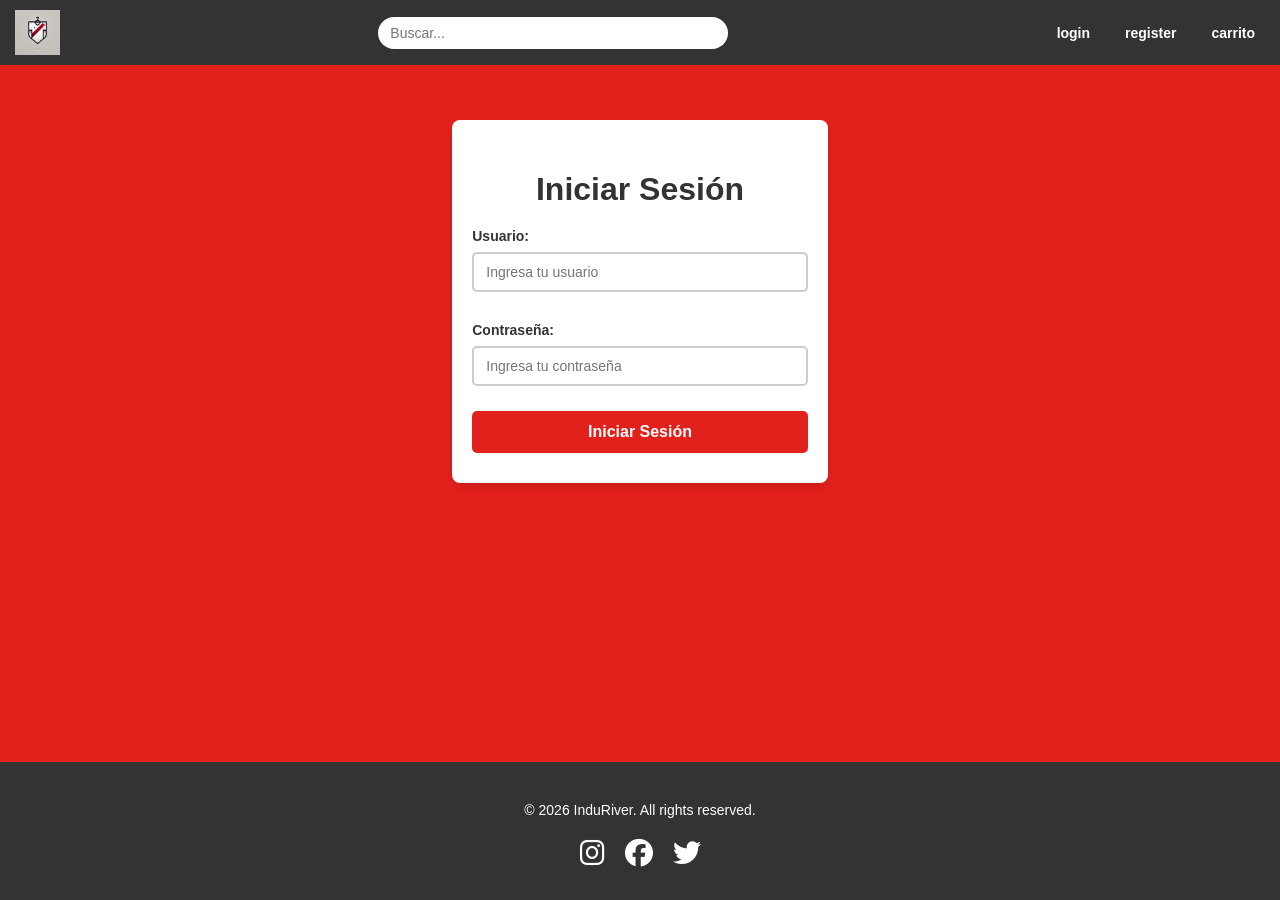
<file: front/login.html>
<!DOCTYPE html>
<html lang="es">
<head>
    <meta charset="UTF-8">
    <meta name="viewport" content="width=device-width, initial-scale=1.0">
    <link rel="stylesheet" href="https://cdnjs.cloudflare.com/ajax/libs/font-awesome/6.4.0/css/all.min.css">
    <link rel="stylesheet" href="index.css">
    <title>Iniciar Sesión - InduRiver</title>
</head>
<body>
    <div class="header">
        <div class="icono"><a href="index.html"><img src="img/logo.webp" alt="Logo InduRiver"></a></div>
        <div class="busquera">
            <input type="search" class="search-input" placeholder="Buscar..." aria-label="Buscar">
        </div>
        
        <input type="checkbox" id="menu-toggle" class="menu-toggle">
        <label for="menu-toggle" class="menu-btn"><i class="fas fa-bars"></i></label>
        
        <div class="header-actions">
            <div class="login"><a href="login.html">login</a></div>
            <div class="register"><a href="Register.html">register</a></div>
            <div class="carrito"><a href="backendFunc.html">carrito</a></div>
        </div>
    </div>

    <form>
        <h1 style="color: #333; text-align: center; margin-bottom: 20px;">Iniciar Sesión</h1>
        <label for="username">Usuario:</label>
        <input type="text" id="username" name="username" placeholder="Ingresa tu usuario" required>
        
        <label for="password">Contraseña:</label>
        <input type="password" id="password" name="password" placeholder="Ingresa tu contraseña" required>
        
        <button type="submit">Iniciar Sesión</button>
    </form>

    <footer>
        <p class="footerText">© 2026 InduRiver. All rights reserved.</p>
        <div class="footer-links">
            <a href="https://www.instagram.com/induriver" class="footerlink" title="Instagram">
                <i class="fab fa-instagram"></i>
            </a>
            <a href="https://www.facebook.com/induriver" class="footerlink" title="Facebook">
                <i class="fab fa-facebook"></i>
            </a>
            <a href="https://www.twitter.com/induriver" class="footerlink" title="Twitter">
                <i class="fab fa-twitter"></i>
            </a>
        </div>
    </footer>
</body>
</html>
</file>
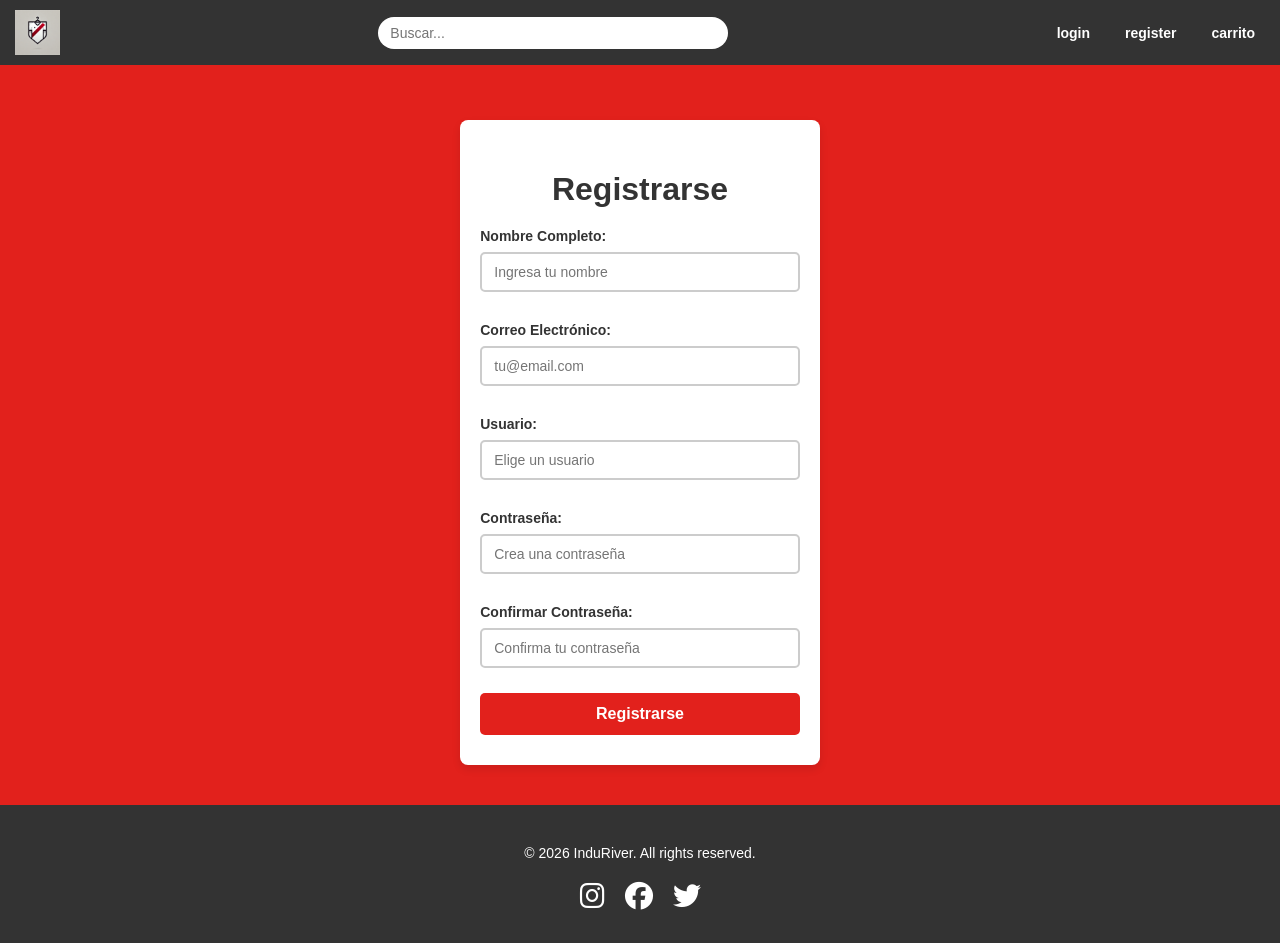
<file: front/Register.html>
<!DOCTYPE html>
<html lang="es">
<head>
    <meta charset="UTF-8">
    <meta name="viewport" content="width=device-width, initial-scale=1.0">
    <link rel="stylesheet" href="https://cdnjs.cloudflare.com/ajax/libs/font-awesome/6.4.0/css/all.min.css">
    <link rel="stylesheet" href="index.css">
    <title>Registro - InduRiver</title>
</head>
<body>
    <div class="header">
        <div class="icono"><a href="index.html"><img src="img/logo.webp" alt="Logo InduRiver"></a></div>
        <div class="busquera">
            <input type="search" class="search-input" placeholder="Buscar..." aria-label="Buscar">
        </div>
        
        <input type="checkbox" id="menu-toggle" class="menu-toggle">
        <label for="menu-toggle" class="menu-btn"><i class="fas fa-bars"></i></label>
        
        <div class="header-actions">
            <div class="login"><a href="login.html">login</a></div>
            <div class="register"><a href="Register.html">register</a></div>
            <div class="carrito"><a href="backendFunc.html">carrito</a></div>
        </div>
    </div>

    <form>
        <h1 style="color: #333; text-align: center; margin-bottom: 20px;">Registrarse</h1>
        
        <label for="nombre">Nombre Completo:</label>
        <input type="text" id="nombre" name="nombre" placeholder="Ingresa tu nombre" required>
        
        <label for="email">Correo Electrónico:</label>
        <input type="email" id="email" name="email" placeholder="tu@email.com" required>
        
        <label for="usuario">Usuario:</label>
        <input type="text" id="usuario" name="usuario" placeholder="Elige un usuario" required>
        
        <label for="password">Contraseña:</label>
        <input type="password" id="password" name="password" placeholder="Crea una contraseña" required>
        
        <label for="password-confirm">Confirmar Contraseña:</label>
        <input type="password" id="password-confirm" name="password-confirm" placeholder="Confirma tu contraseña" required>
        
        <button type="submit">Registrarse</button>
    </form>

    <footer>
        <p class="footerText">© 2026 InduRiver. All rights reserved.</p>
        <div class="footer-links">
            <a href="https://www.instagram.com/induriver" class="footerlink" title="Instagram">
                <i class="fab fa-instagram"></i>
            </a>
            <a href="https://www.facebook.com/induriver" class="footerlink" title="Facebook">
                <i class="fab fa-facebook"></i>
            </a>
            <a href="https://www.twitter.com/induriver" class="footerlink" title="Twitter">
                <i class="fab fa-twitter"></i>
            </a>
        </div>
    </footer>
</body>
</html>
</file>
<file: front/index.css>
* {
    box-sizing: border-box;
}

body {
    margin: 0;
    padding: 0;
    font-family: Arial, sans-serif;
    background-color:  #E2211C; 
    display: flex;
    flex-direction: column;
    min-height: 100vh;
}

/* header */
.header {
    padding: 10px 15px;
    text-align: center;
    color: #fff;
    background-color: #333;
    position: fixed;
    top: 0;
    left: 0;
    right: 0;
    width: 100%;
    z-index: 1000;
    display: flex;
    flex-direction: row;
    align-items: center;
    gap: 15px;
    box-sizing: border-box;
}

/* Search bar in header */
.busquera {
    display: flex;
    align-items: center;
    gap: 8px;
    flex: 1;
    justify-content: center;
    order: 2;
    min-width: 0;
}

.search-input {
    width: 100%;
    max-width: 350px;
    padding: 8px 12px;
    border-radius: 20px;
    border: none;
    outline: none;
    font-size: 14px;
}

/* Header actions on the right */
.header-actions {
    display: flex;
    gap: 15px;
    align-items: center;
    font-weight: bold;
    font-size: 14px;
    margin-left: auto;
    order: 3;
    flex-shrink: 0;
    white-space: nowrap;
}

.header-actions .login,
.header-actions .register,
.header-actions .carrito {
    color: #fff;
    padding: 6px 10px;
}

.header-actions a {
    color: #fff;
}

.header-actions .login:hover,
.header-actions .register:hover,
.header-actions .carrito:hover {
    color: #E2211C;
}

.icono {
    order: 1;
    flex-shrink: 0;
}

.icono img {
    height: 45px;
    width: 45px;
    display: block;
}

/* Menu hamburguesa */
.menu-toggle {
    display: none;
    position: absolute;
    opacity: 0;
}

.menu-btn {
    display: none;
    color: #fff;
    font-size: 24px;
    cursor: pointer;
    padding: 8px 10px;
    order: 4;
    flex-shrink: 0;
}

/* On tablet screens */
@media (max-width: 1024px) {
    .header {
        gap: 10px;
        padding: 10px;
    }
    
    .busquera {
        order: 2;
        flex: 1;
    }
    
    .search-input {
        max-width: 280px;
    }
    
    .header-actions {
        gap: 12px;
        font-size: 13px;
    }
    
    .header-actions .login,
    .header-actions .register,
    .header-actions .carrito {
        padding: 5px 8px;
    }
}

/* On small screens */
@media (max-width: 768px) {
    .menu-btn {
        display: block;
    }
    
    .header {
        flex-wrap: wrap;
        gap: 8px;
        padding: 8px;
        min-height: auto;
    }
    
    .icono {
        order: 1;
    }
    
    .icono img {
        height: 40px;
        width: 40px;
    }
    
    .busquera {
        order: 2;
        width: calc(100% - 60px);
        flex: none;
    }
    
    .search-input {
        width: 100%;
        max-width: none;
        padding: 8px 10px;
        font-size: 13px;
    }
    
    .header-actions {
        order: 3;
        position: absolute;
        top: 100%;
        left: 0;
        right: 0;
        width: 100%;
        margin-left: 0;
        gap: 0;
        font-size: 12px;
        background-color: #333;
        flex-direction: column;
        border-top: 1px solid #555;
        display: none;
        flex-wrap: nowrap;
    }
    
    .menu-toggle:checked ~ .header-actions {
        display: flex;
    }
    
    .header-actions .login,
    .header-actions .register,
    .header-actions .carrito {
        padding: 12px 16px;
        font-size: 13px;
        border-bottom: 1px solid #555;
        width: 100%;
    }
    
    .header-actions .login:last-child,
    .header-actions .register:last-child,
    .header-actions .carrito:last-child {
        border-bottom: none;
    }
    
    .header-actions a {
        display: block;
        color: #fff;
    }
    
    .header-actions a:active {
        color: #E2211C;
    }
}

@media (max-width: 480px) {
    .header {
        gap: 5px;
        padding: 6px;
    }
    
    .icono img {
        height: 35px;
        width: 35px;
    }
    
    .busquera {
        order: 2;
        width: 100%;
    }
    
    .search-input {
        padding: 6px 8px;
        font-size: 12px;
    }
    
    .menu-btn {
        font-size: 20px;
        padding: 6px 8px;
    }
    
    .header-actions {
        gap: 0;
        font-size: 11px;
    }
    
    .header-actions .login,
    .header-actions .register,
    .header-actions .carrito {
        padding: 10px 14px;
        font-size: 12px;
    }
}
/* main */
.indexMainTitle {
    font-size: clamp(28px, 6vw, 48px);
    color: #FFFFFF;
    text-align: center;
    margin-top: 100px;
    margin-left: 10px;
    margin-right: 10px;
}

.IndexSubTittle {
    font-size: clamp(16px, 4vw, 20px);
    color: #FFFFFF;
    text-align: center;
    margin-top: 20px;
    margin-left: 10px;
    margin-right: 10px;
}

.productos {
    display: grid;
    grid-template-columns: repeat(auto-fit, minmax(280px, 1fr));
    gap: 20px;
    padding: 20px;
    max-width: 1400px;
    margin: 40px auto;
    width: 100%;
}

.producto {
    background-color: #FFFFFF;
    border-radius: 8px;
    box-shadow: 0 4px 8px rgba(0, 0, 0, 0.1);
    padding: 20px;
    text-align: center;
    transition: transform 0.3s ease, box-shadow 0.3s ease;
}

.producto:hover {
    transform: translateY(-5px);
    box-shadow: 0 6px 12px rgba(0, 0, 0, 0.2);
}

a {
    text-decoration: none;
    color: #E2211C;
}

a:hover {
    color: #e94d4d;
}

.img {
    width: 100%;
    height: auto;
    border-radius: 8px;
    margin-bottom: 15px;
}


/* separador */
.separador {
    margin-top: 40px;
    background: linear-gradient(180deg, #E2211C 50%, #FFFFFF 50%, #75AADB 100%);
    height: 150px;
    width: 100%;
}

@media (max-width: 768px) {
    .separador {
        height: 120px;
    }
}

@media (max-width: 480px) {
    .separador {
        height: 100px;
    }
}
/* section selecciones*/
.sectionselecciones {
    text-align: center;
    background-color: #75AADB;
    padding: 20px;
}

.SeleccionesSubTitle {
    margin-top: 80px;
    font-size: clamp(24px, 5vw, 36px);
    color: #fcbf45;
    padding: 20px 10px;
}

.selecionesProductos {
    display: grid;
    grid-template-columns: repeat(auto-fit, minmax(250px, 1fr));
    gap: 20px;
    padding: 20px;
    max-width: 1400px;
    margin: 20px auto 30px;
    width: 100%;
}

.seleccionproducto {
    background-color: #FFFFFF;
    border-radius: 8px;
    box-shadow: 0 4px 8px rgba(0, 0, 0, 0.1);
    padding: 20px;
    text-align: center;
    transition: transform 0.3s ease, box-shadow 0.3s ease;
}

.seleccionproducto:hover {
    transform: translateY(-5px);
    box-shadow: 0 6px 12px rgba(0, 0, 0, 0.2);
}

.SeleccionesMiniSubTitle {
    font-size: clamp(18px, 4vw, 24px);
    color: #fcbf45;
    margin-top: 10px;
}
   /* footer */
footer {
    background-color: #333;
    color: #fff;
    padding: 30px 20px;
    text-align: center;
    width: 100%;
    box-sizing: border-box;
    margin-top: auto;
}

.footerText {
    margin: 10px 0;
    font-size: 14px;
}

.footer-links {
    display: flex;
    justify-content: center;
    flex-wrap: wrap;
    gap: 20px;
    margin-top: 20px;
}

.footerlink {
    color: #fff;
    text-decoration: none;
    font-size: 28px;
    transition: color 0.3s ease;
    display: inline-block;
}

.footerlink:hover {
    color: #E2211C;
}

/* Responsive footer */
@media (max-width: 768px) {
    footer {
        padding: 20px;
    }
    
    .footerText {
        font-size: 13px;
    }
    
    .footer-links {
        gap: 15px;
    }
    
    .footerlink {
        font-size: 24px;
    }
}

@media (max-width: 480px) {
    footer {
        padding: 15px;
    }
    
    .footerText {
        font-size: 12px;
    }
    
    .footer-links {
        gap: 10px;
    }
    
    .footerlink {
        font-size: 20px;
    }
}
/* indumentaria */
.InduTittle {
    font-size: clamp(28px, 6vw, 48px);
    color: #FFFFFF;
    text-align: center;
    margin-top: 100px;
    margin-left: 10px;
    margin-right: 10px;
}

.InduSubTittle {
    font-size: clamp(18px, 5vw, 30px);
    color: #FFFFFF;
    text-align: center;
    margin-top: 20px;
    margin-bottom: 20px;
    margin-left: 10px;
    margin-right: 10px;
}

.filtros {
    display: flex;
    flex-wrap: wrap;
    justify-content: center;
    gap: 15px;
    margin-top: 20px;
    padding: 20px;
    align-items: center;
}

.filtro-item {
    background-color: rgb(196, 191, 191);
    border-radius: 8px;
    box-shadow: 0 4px 8px rgba(0, 0, 0, 0.1);
    padding: 10px 15px;
    cursor: pointer;
    font-weight: bold;
    font-size: 14px;
    display: flex;
    gap: 8px;
    align-items: center;
    flex-wrap: wrap;
    transition: all 0.3s ease;
}

.filtro-item:hover {
    background-color: #000000;
    color: #FFFFFF;
}

.filtro-item label {
    white-space: nowrap;
}

.filtro-item select {
    padding: 5px 10px;
    border: 2px solid #000000;
    border-radius: 5px;
    background-color: #FFFFFF;
    color: #000000;
    font-size: 13px;
    font-weight: bold;
    cursor: pointer;
    transition: all 0.3s ease;
}

.filtro-item select:hover {
    border-color: #E2211C;
    box-shadow: 0 2px 5px rgba(0, 0, 0, 0.1);
}

.filtro-item select:focus {
    outline: none;
    border-color: #E2211C;
    box-shadow: 0 0 8px rgba(226, 33, 28, 0.5);
}

.aplicar-filtros {
    background-color: rgb(196, 191, 191);
    color: #000000;
    border: 2px solid #000000;
    padding: 10px 20px;
    border-radius: 5px;
    cursor: pointer;
    font-weight: bold;
    font-size: 14px;
    transition: all 0.3s ease;
    white-space: nowrap;
}

.aplicar-filtros:hover {
    background-color: #000000;
    color: #FFFFFF;
    border-color: rgb(196, 191, 191);
    box-shadow: 0 4px 8px rgba(0, 0, 0, 0.1);
}

.aplicar-filtros:active {
    transform: scale(0.98);
}

/* Responsive filtros */
@media (max-width: 768px) {
    .filtros {
        gap: 12px;
        padding: 15px;
    }
    
    .filtro-item {
        padding: 8px 12px;
        font-size: 13px;
    }
    
    .filtro-item select {
        padding: 4px 8px;
        font-size: 12px;
    }
    
    .aplicar-filtros {
        padding: 8px 16px;
        font-size: 13px;
    }
}

@media (max-width: 480px) {
    .filtros {
        flex-direction: column;
        gap: 10px;
        padding: 10px;
        width: 100%;
    }
    
    .filtro-item {
        width: 100%;
        padding: 8px;
        font-size: 12px;
        justify-content: space-between;
    }
    
    .filtro-item select {
        width: 100%;
        padding: 6px;
        font-size: 12px;
    }
    
    .filtro-item label {
        min-width: 100px;
    }
    
    .aplicar-filtros {
        width: 100%;
        padding: 10px;
        font-size: 13px;
    }
}

/* Form styles */
form {
    max-width: 400px;
    margin: 120px auto 40px;
    padding: 30px 20px;
    background-color: #ffffff;
    border-radius: 8px;
    box-shadow: 0 4px 8px rgba(0, 0, 0, 0.1);
    box-sizing: border-box;
}

label {
    display: block;
    margin-top: 15px;
    margin-bottom: 8px;
    font-weight: bold;
    color: #333;
    font-size: 14px;
}

input[type="text"],
input[type="email"],
input[type="password"],
input[type="number"],
select,
textarea {
    width: 100%;
    padding: 10px 12px;
    margin-bottom: 15px;
    border: 2px solid #ccc;
    border-radius: 5px;
    font-size: 14px;
    font-family: Arial, sans-serif;
    box-sizing: border-box;
    transition: all 0.3s ease;
}

input[type="text"]:focus,
input[type="email"]:focus,
input[type="password"]:focus,
input[type="number"]:focus,
select:focus,
textarea:focus {
    outline: none;
    border-color: #E2211C;
    box-shadow: 0 0 8px rgba(226, 33, 28, 0.5);
}

input[type="text"]:hover,
input[type="email"]:hover,
input[type="password"]:hover,
input[type="number"]:hover,
select:hover,
textarea:hover {
    border-color: #E2211C;
}

button[type="submit"],
button[type="button"] {
    width: 100%;
    padding: 12px;
    background-color: #E2211C;
    color: white;
    border: none;
    border-radius: 5px;
    font-size: 16px;
    font-weight: bold;
    cursor: pointer;
    transition: all 0.3s ease;
    margin-top: 10px;
}

button[type="submit"]:hover,
button[type="button"]:hover {
    background-color: #c41814;
    box-shadow: 0 4px 8px rgba(226, 33, 28, 0.3);
}

button[type="submit"]:active,
button[type="button"]:active {
    transform: scale(0.98);
}

/* Responsive forms */
@media (max-width: 768px) {
    form {
        margin-top: 100px;
        padding: 25px 15px;
        max-width: 100%;
    }
    
    label {
        margin-top: 12px;
        font-size: 13px;
    }
    
    input[type="text"],
    input[type="email"],
    input[type="password"],
    input[type="number"],
    select,
    textarea {
        padding: 8px 10px;
        font-size: 13px;
    }
    
    button[type="submit"],
    button[type="button"] {
        padding: 10px;
        font-size: 14px;
    }
}

@media (max-width: 480px) {
    form {
        margin-top: 90px;
        padding: 20px 12px;
    }
    
    label {
        font-size: 12px;
        margin-top: 10px;
        margin-bottom: 6px;
    }
    
    input[type="text"],
    input[type="email"],
    input[type="password"],
    input[type="number"],
    select,
    textarea {
        padding: 8px;
        font-size: 12px;
        margin-bottom: 10px;
    }
    
    button[type="submit"],
    button[type="button"] {
        padding: 10px;
        font-size: 13px;
        margin-top: 8px;
    }
}
</file>
